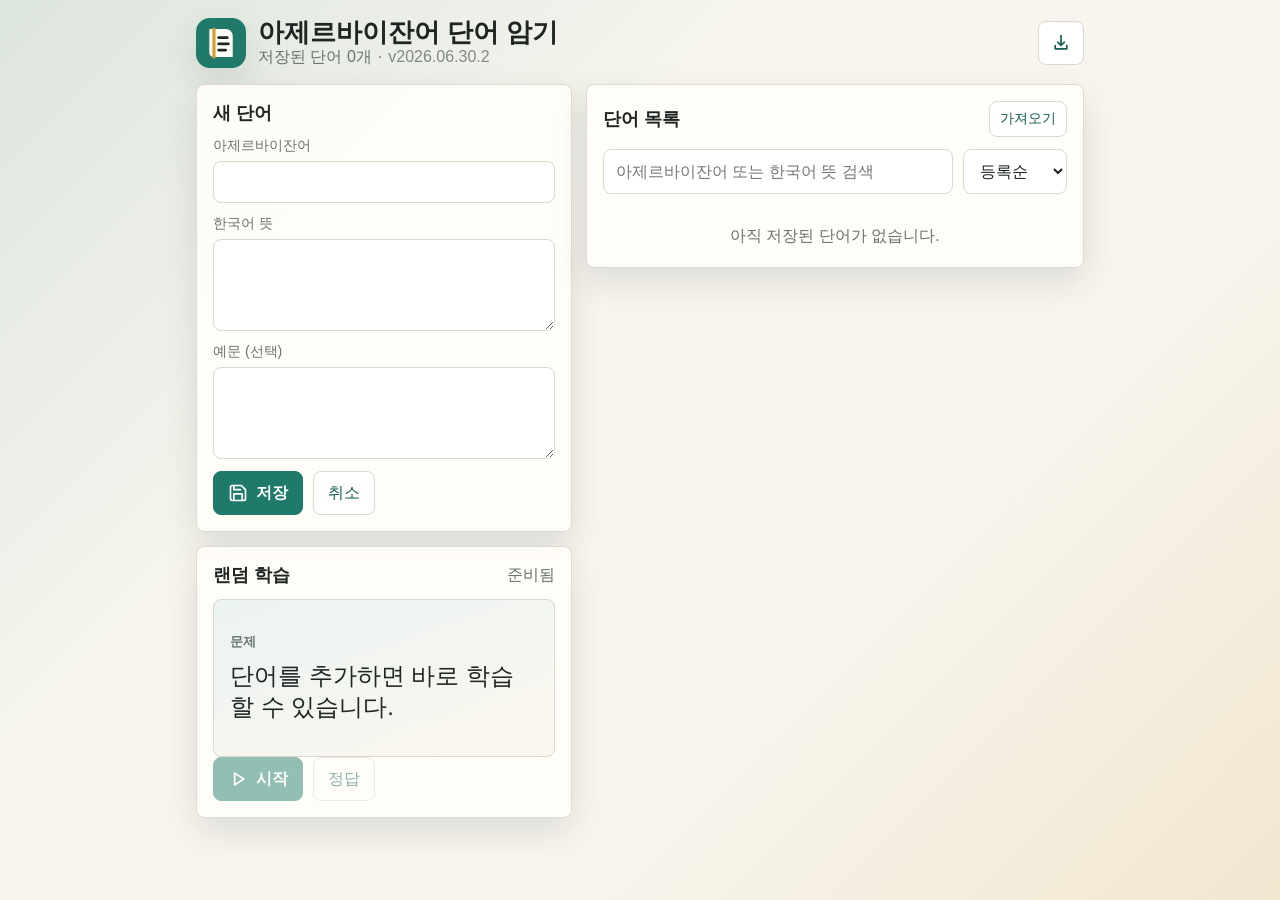
<file: index.html>
<!doctype html>
<html lang="ko">
<head>
  <meta charset="utf-8">
  <meta name="viewport" content="width=device-width, initial-scale=1, viewport-fit=cover">
  <meta name="theme-color" content="#f7f5ee">
  <meta name="apple-mobile-web-app-capable" content="yes">
  <meta name="apple-mobile-web-app-title" content="아제르바이잔어암기">
  <meta name="apple-mobile-web-app-status-bar-style" content="default">
  <title>아제르바이잔어 단어 암기</title>
  <link rel="manifest" href="manifest.webmanifest">
  <link rel="apple-touch-icon" href="assets/icon-192.png">
  <link rel="stylesheet" href="styles.css">
</head>
<body>
  <div class="app-shell">
    <header class="topbar">
      <div class="brand-block">
        <img src="assets/app-mark.svg" alt="" class="brand-mark">
        <div>
          <h1>아제르바이잔어 단어 암기</h1>
          <p class="app-meta">
            <span id="summaryText">저장된 단어 0개</span>
            <span aria-hidden="true">·</span>
            <span id="appVersion" class="app-version" aria-label="앱 버전">v2026.06.24.1</span>
          </p>
        </div>
      </div>
      <button class="icon-button" id="exportButton" type="button" title="백업 내보내기" aria-label="백업 내보내기">
        <svg viewBox="0 0 24 24" aria-hidden="true"><path d="M12 3v12m0 0 4-4m-4 4-4-4M5 15v4h14v-4"/></svg>
      </button>
    </header>

    <main>
      <section class="entry-panel" aria-labelledby="entryTitle">
        <div class="section-title-row">
          <h2 id="entryTitle">새 단어</h2>
          <span id="editBadge" class="edit-badge" hidden>수정 중</span>
        </div>
        <form id="wordForm" class="word-form">
          <label>
            <span>아제르바이잔어</span>
            <input id="wordInput" type="text" lang="az" autocomplete="off" maxlength="100" aria-describedby="wordDuplicate" required>
            <span id="wordDuplicate" class="duplicate-message" role="status" hidden>&#51060;&#48120; &#51080;&#45716; &#45800;&#50612;&#51077;&#45768;&#45796;.</span>
          </label>
          <label>
            <span>한국어 뜻</span>
            <textarea id="meaningInput" rows="3" maxlength="200" aria-describedby="meaningDuplicate" required></textarea>
            <span id="meaningDuplicate" class="duplicate-message" role="status" hidden>&#51060;&#48120; &#51080;&#45716; &#46907;&#51077;&#45768;&#45796;.</span>
          </label>
          <label>
            <span>&#50696;&#47928; (&#49440;&#53469;)</span>
            <textarea id="exampleInput" rows="3" maxlength="300"></textarea>
          </label>
          <div class="form-actions">
            <button class="primary-button" type="submit" id="saveButton">
              <svg viewBox="0 0 24 24" aria-hidden="true"><path d="M19 21H5a2 2 0 0 1-2-2V5a2 2 0 0 1 2-2h11l5 5v11a2 2 0 0 1-2 2Z"/><path d="M17 21v-8H7v8M7 3v5h8"/></svg>
              저장
            </button>
            <button class="ghost-button" type="button" id="cancelEditButton" hidden>취소</button>
          </div>
        </form>
      </section>

      <section class="study-panel" aria-labelledby="studyTitle">
        <div class="section-title-row">
          <h2 id="studyTitle">랜덤 학습</h2>
          <span id="studyModeText">준비됨</span>
        </div>
        <div class="quiz-box" id="quizBox">
          <p class="quiz-label" id="quizLabel">문제</p>
          <p class="quiz-text" id="quizText">단어를 추가하면 바로 학습할 수 있습니다.</p>
          <p class="answer-text" id="answerText" hidden></p>
        </div>
        <div class="study-actions">
          <button class="primary-button" type="button" id="studyButton">
            <svg viewBox="0 0 24 24" aria-hidden="true"><path d="m8 5 11 7-11 7V5Z"/></svg>
            시작
          </button>
          <button class="ghost-button" type="button" id="answerButton" disabled>정답</button>
        </div>
      </section>

      <section class="list-panel" aria-labelledby="listTitle">
        <div class="section-title-row list-title-row">
          <h2 id="listTitle">단어 목록</h2>
          <button class="text-button" type="button" id="importButton">가져오기</button>
        </div>
        <div class="search-row">
          <input id="searchInput" type="search" placeholder="아제르바이잔어 또는 한국어 뜻 검색" autocomplete="off">
          <select id="sortSelect" class="sort-select" aria-label="단어 목록 정렬">
            <option value="recent">등록순</option>
            <option value="pronunciation">발음순</option>
          </select>
        </div>
        <ul id="wordList" class="word-list"></ul>
        <p id="emptyText" class="empty-text">아직 저장된 단어가 없습니다.</p>
      </section>
    </main>
  </div>

  <input id="fileInput" type="file" accept="application/json,.json" hidden>
  <div id="toast" class="toast" role="status" aria-live="polite"></div>
  <script src="word-store.js"></script>
  <script src="app.js"></script>
</body>
</html>
</file>
<file: styles.css>
:root {
  color-scheme: light;
  --paper: #f7f5ee;
  --panel: #fffdf8;
  --ink: #1f2522;
  --muted: #68736d;
  --line: #dad7cc;
  --accent: #1f7a6b;
  --accent-strong: #155e53;
  --sun: #d79a2b;
  --rose: #c9605b;
  --shadow: 0 14px 34px rgba(39, 45, 41, 0.12);
}

* {
  box-sizing: border-box;
}

html {
  min-height: 100%;
  background: var(--paper);
}

body {
  min-height: 100%;
  margin: 0;
  font-family: -apple-system, BlinkMacSystemFont, "Segoe UI", sans-serif;
  color: var(--ink);
  background:
    linear-gradient(135deg, rgba(31, 122, 107, 0.12), transparent 36%),
    linear-gradient(315deg, rgba(215, 154, 43, 0.16), transparent 34%),
    var(--paper);
}

button,
input,
textarea,
select {
  font: inherit;
}

button {
  cursor: pointer;
}

svg {
  width: 20px;
  height: 20px;
  fill: none;
  stroke: currentColor;
  stroke-width: 2;
  stroke-linecap: round;
  stroke-linejoin: round;
}

.app-shell {
  width: min(920px, 100%);
  min-height: 100vh;
  margin: 0 auto;
  padding: max(18px, env(safe-area-inset-top)) 16px max(28px, env(safe-area-inset-bottom));
}

.topbar {
  display: flex;
  align-items: center;
  justify-content: space-between;
  gap: 14px;
  margin-bottom: 16px;
}

.brand-block {
  display: flex;
  align-items: center;
  min-width: 0;
  gap: 12px;
}

.brand-mark {
  width: 50px;
  height: 50px;
  flex: 0 0 auto;
  border-radius: 14px;
  box-shadow: var(--shadow);
}

h1,
h2,
p {
  margin: 0;
}

h1 {
  font-size: 26px;
  line-height: 1.08;
  letter-spacing: 0;
}

h2 {
  font-size: 18px;
  letter-spacing: 0;
}

.topbar p,
.section-title-row span,
.empty-text,
.quiz-label {
  color: var(--muted);
}

main {
  display: grid;
  grid-template-columns: 1fr;
  gap: 14px;
}

.entry-panel,
.study-panel,
.list-panel {
  background: rgba(255, 253, 248, 0.94);
  border: 1px solid rgba(218, 215, 204, 0.9);
  border-radius: 8px;
  box-shadow: var(--shadow);
  padding: 16px;
}

.section-title-row {
  display: flex;
  align-items: center;
  justify-content: space-between;
  gap: 12px;
  margin-bottom: 12px;
}

.edit-badge {
  border: 1px solid rgba(201, 96, 91, 0.35);
  color: #9e3d38;
  background: rgba(201, 96, 91, 0.1);
  padding: 4px 8px;
  border-radius: 999px;
  font-size: 13px;
}

.word-form {
  display: grid;
  gap: 12px;
}

label {
  display: grid;
  gap: 6px;
  color: var(--muted);
  font-size: 14px;
}

input,
textarea,
select {
  width: 100%;
  border: 1px solid var(--line);
  border-radius: 8px;
  background: #fff;
  color: var(--ink);
  padding: 12px;
  outline: none;
}

textarea {
  resize: vertical;
  min-height: 92px;
}

input:focus,
textarea:focus,
select:focus {
  border-color: var(--accent);
  box-shadow: 0 0 0 3px rgba(31, 122, 107, 0.14);
}

.word-form input.is-duplicate,
.word-form textarea.is-duplicate,
.word-form input.is-duplicate:focus,
.word-form textarea.is-duplicate:focus {
  border-color: #b42318;
  box-shadow: 0 0 0 3px rgba(180, 35, 24, 0.12);
}

.duplicate-message {
  color: #b42318;
  font-size: 13px;
  font-weight: 600;
  line-height: 1.4;
}

.sort-select {
  width: auto;
  min-width: 104px;
  flex: 0 0 auto;
  cursor: pointer;
}

.form-actions,
.study-actions,
.search-row {
  display: flex;
  gap: 10px;
}

.primary-button,
.ghost-button,
.icon-button,
.text-button {
  min-height: 44px;
  border-radius: 8px;
  border: 1px solid transparent;
  display: inline-flex;
  align-items: center;
  justify-content: center;
  gap: 8px;
  padding: 0 14px;
  transition: transform 0.16s ease, background 0.16s ease, border-color 0.16s ease;
}

.primary-button {
  background: var(--accent);
  color: #fff;
  border-color: var(--accent);
  font-weight: 700;
}

.primary-button:active,
.ghost-button:active,
.icon-button:active,
.text-button:active {
  transform: translateY(1px);
}

.primary-button:disabled,
.ghost-button:disabled {
  opacity: 0.48;
  cursor: default;
}

.ghost-button,
.text-button {
  background: #fff;
  color: var(--accent-strong);
  border-color: var(--line);
}

.icon-button {
  width: 46px;
  flex: 0 0 46px;
  background: #fff;
  color: var(--accent-strong);
  border-color: var(--line);
  padding: 0;
}

.text-button {
  min-height: 36px;
  padding: 0 10px;
  font-size: 14px;
}

.quiz-box {
  min-height: 158px;
  border: 1px solid var(--line);
  border-radius: 8px;
  background:
    linear-gradient(160deg, rgba(31, 122, 107, 0.09), rgba(215, 154, 43, 0.08)),
    #fff;
  padding: 16px;
  display: grid;
  align-content: center;
  gap: 10px;
}

.quiz-label {
  font-size: 13px;
  font-weight: 700;
}

.quiz-text {
  font-size: 24px;
  line-height: 1.28;
  overflow-wrap: anywhere;
}

.answer-text {
  border-top: 1px solid var(--line);
  padding-top: 10px;
  color: var(--accent-strong);
  font-weight: 700;
  overflow-wrap: anywhere;
}

.answer-text > span {
  display: block;
}

.answer-prefix {
  display: inline;
}

.answer-example,
.word-example {
  color: var(--muted);
  font-weight: 500;
}

.answer-example {
  margin-top: 6px;
}

.word-list {
  list-style: none;
  margin: 12px 0 0;
  padding: 0;
  display: grid;
  gap: 10px;
}

.word-item {
  display: grid;
  grid-template-columns: 1fr auto;
  gap: 10px;
  align-items: center;
  border: 1px solid var(--line);
  border-radius: 8px;
  background: #fff;
  padding: 12px;
}

.word-main {
  min-width: 0;
}

.word-main strong,
.word-main span {
  display: block;
  overflow-wrap: anywhere;
}

.word-main strong {
  font-size: 17px;
}

.word-main span {
  color: var(--muted);
  margin-top: 4px;
}

.item-actions {
  display: flex;
  gap: 6px;
}

.item-actions button {
  width: 38px;
  height: 38px;
  border-radius: 8px;
  border: 1px solid var(--line);
  background: #fff;
  color: var(--accent-strong);
  display: inline-grid;
  place-items: center;
  padding: 0;
}

.item-actions button.delete-button {
  color: #a04540;
}

.empty-text {
  padding: 20px 4px 4px;
  text-align: center;
}

.toast {
  position: fixed;
  left: 16px;
  right: 16px;
  bottom: max(18px, env(safe-area-inset-bottom));
  max-width: 520px;
  margin: 0 auto;
  background: rgba(31, 37, 34, 0.94);
  color: #fff;
  border-radius: 8px;
  padding: 12px 14px;
  text-align: center;
  opacity: 0;
  transform: translateY(10px);
  pointer-events: none;
  transition: opacity 0.18s ease, transform 0.18s ease;
}

.toast.show {
  opacity: 1;
  transform: translateY(0);
}

@media (min-width: 760px) {
  main {
    grid-template-columns: minmax(300px, 0.86fr) minmax(360px, 1.14fr);
    align-items: start;
  }

  .list-panel {
    grid-column: 2;
    grid-row: 1 / span 2;
  }
}

@media (max-width: 430px) {
  .app-shell {
    padding-left: 12px;
    padding-right: 12px;
  }

  h1 {
    font-size: 23px;
  }

  .quiz-text {
    font-size: 21px;
  }

  .search-row {
    align-items: stretch;
    flex-direction: column;
  }

  .sort-select {
    width: 100%;
  }

  .word-item {
    grid-template-columns: 1fr;
  }

  .item-actions {
    justify-content: flex-end;
  }
}

.app-meta {
  display: flex;
  align-items: center;
  gap: 6px;
  flex-wrap: wrap;
}

.app-version {
  font-variant-numeric: tabular-nums;
  opacity: 0.82;
}
</file>
